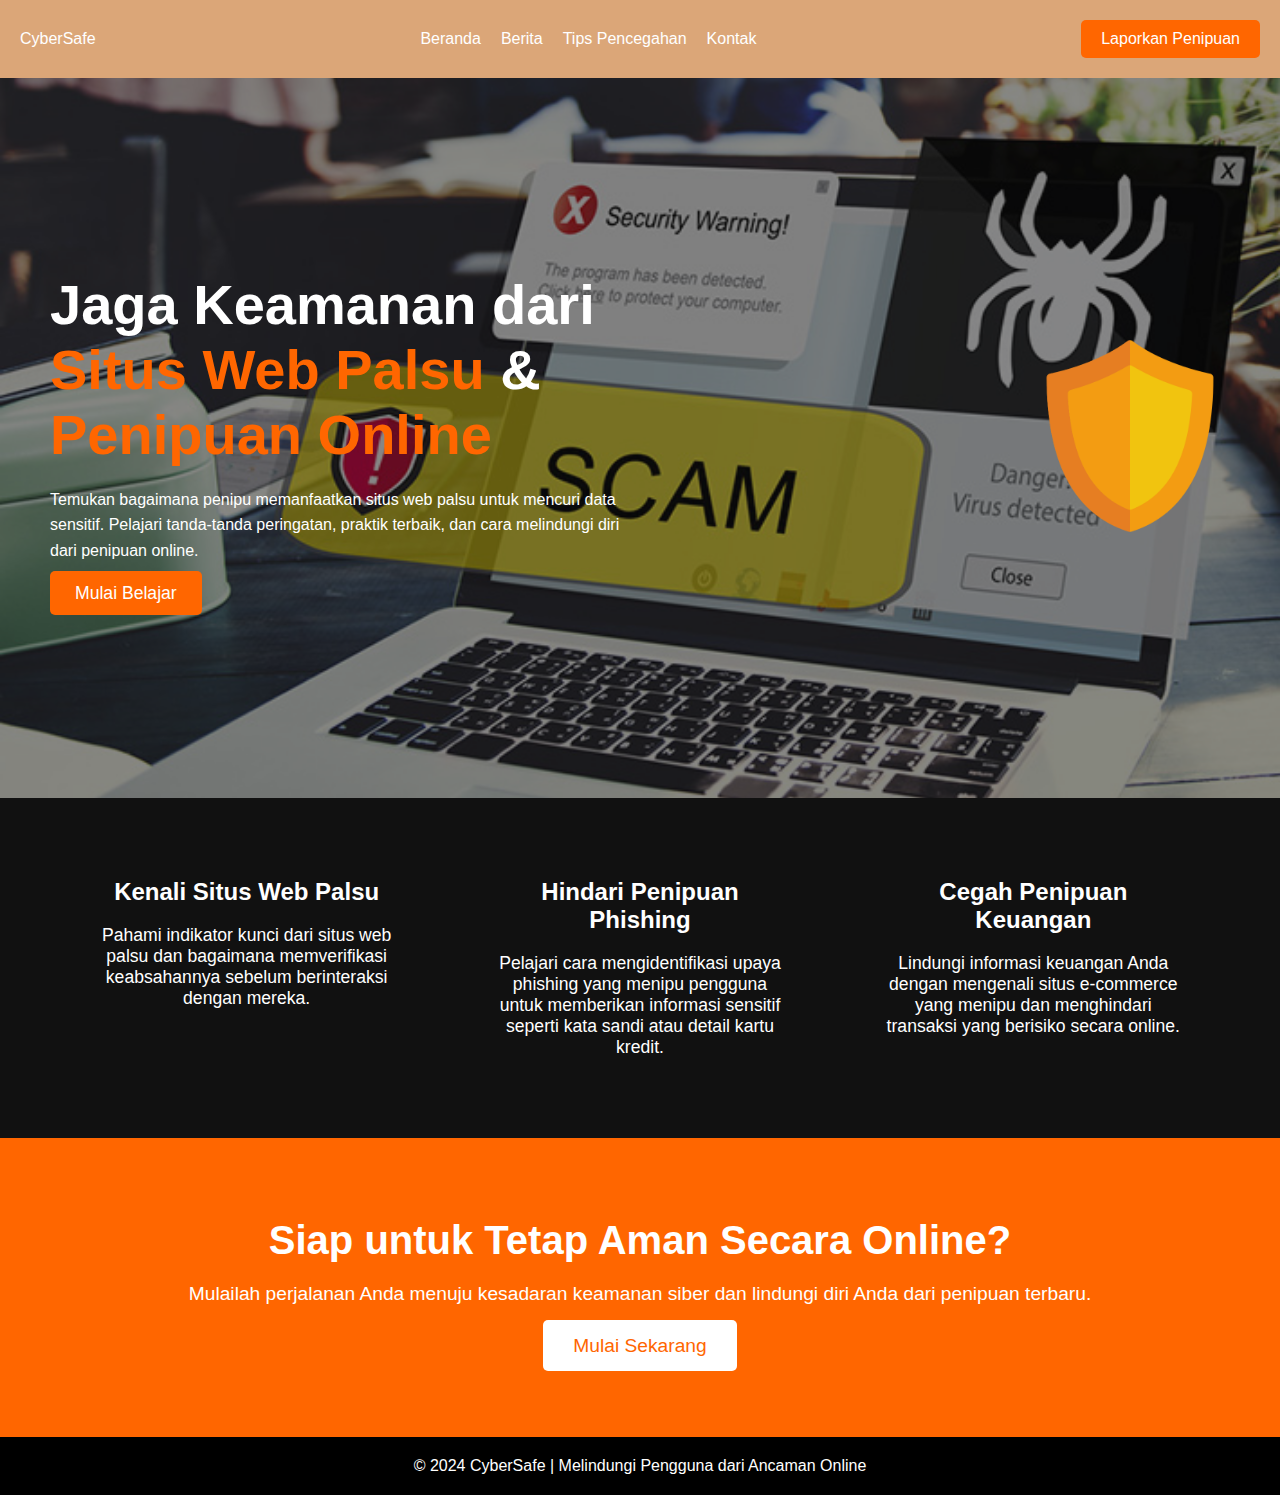
<file: index.html>
<!DOCTYPE html>
<html lang="id">
<head>
    <meta charset="UTF-8">
    <meta name="viewport" content="width=device-width, initial-scale=1.0">
    <title>Keamanan Siber: Situs Web Palsu & Penipuan</title>
    <link rel="stylesheet" href="styles.css">
</head>
<body>
    <!-- Navigasi -->
    <nav class="navbar">
        <div class="logo">CyberSafe</div>
        <ul>
            <ul>
                <li><a href="index.html">Beranda</a></li>
                <li><a href="berita.html">Berita</a></li>
                <li><a href="tips-pencegahan.html">Tips Pencegahan</a></li>
                <li><a href="kontak.html">Kontak</a></li>
            </ul>
            
        </ul>
        <a href="laporkan-penipuan.html" class="cta-btn">Laporkan Penipuan</a>
    </nav>

    <!-- Bagian Hero -->
    <section class="hero">
        <div class="hero-content">
            <h1>Jaga Keamanan dari <span class="highlight">Situs Web Palsu</span> & <span class="highlight">Penipuan Online</span></h1>
            <p>Temukan bagaimana penipu memanfaatkan situs web palsu untuk mencuri data sensitif. Pelajari tanda-tanda peringatan, praktik terbaik, dan cara melindungi diri dari penipuan online.</p>
            <a href="#" class="btn">Mulai Belajar</a>
        </div>
        <div class="hero-icon">
            <img src="defence.png" alt="Ikon Perisai Keamanan Siber">
        </div>
    </section>

    <!-- Bagian Fitur Utama -->
    <section class="features">
        <div class="feature">
            <h3>Kenali Situs Web Palsu</h3>
            <p>Pahami indikator kunci dari situs web palsu dan bagaimana memverifikasi keabsahannya sebelum berinteraksi dengan mereka.</p>
        </div>
        <div class="feature">
            <h3>Hindari Penipuan Phishing</h3>
            <p>Pelajari cara mengidentifikasi upaya phishing yang menipu pengguna untuk memberikan informasi sensitif seperti kata sandi atau detail kartu kredit.</p>
        </div>
        <div class="feature">
            <h3>Cegah Penipuan Keuangan</h3>
            <p>Lindungi informasi keuangan Anda dengan mengenali situs e-commerce yang menipu dan menghindari transaksi yang berisiko secara online.</p>
        </div>
    </section>

   
    <!-- Bagian Ajakan untuk Bertindak -->
    <section class="cta">
        <h2>Siap untuk Tetap Aman Secara Online?</h2>
        <p>Mulailah perjalanan Anda menuju kesadaran keamanan siber dan lindungi diri Anda dari penipuan terbaru.</p>
        <a href="#" class="btn-large">Mulai Sekarang</a>
    </section>

    
    <!-- Footer -->
    <footer>
        <p>&copy; 2024 CyberSafe | Melindungi Pengguna dari Ancaman Online</p>
    </footer>
</body>
</html>
</file>
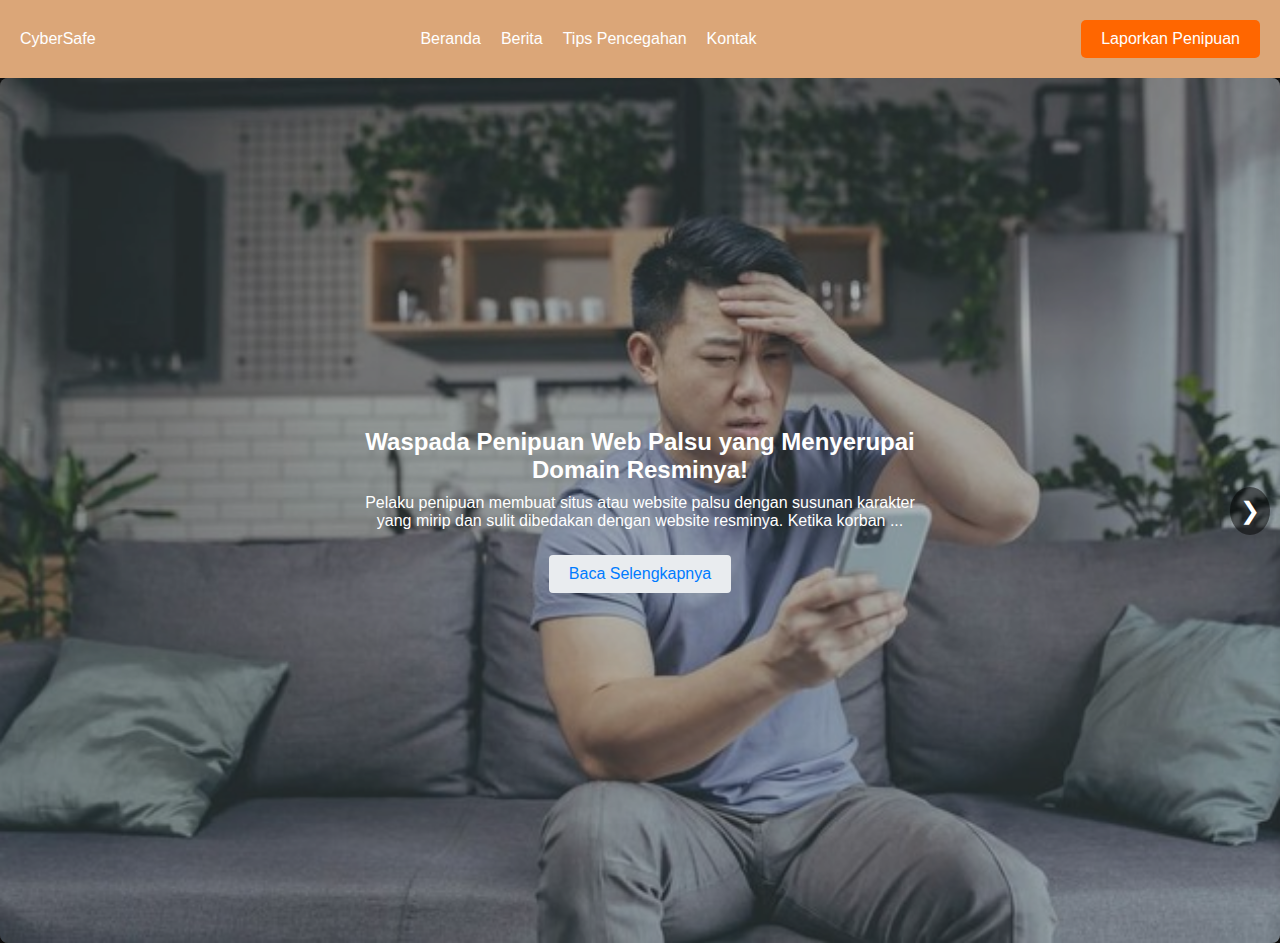
<file: berita.html>
<!DOCTYPE html>
<html lang="id">
<head>
    <meta charset="UTF-8">
    <meta name="viewport" content="width=device-width, initial-scale=1.0">
    <title>Berita Keamanan Siber</title>
    <link rel="stylesheet" href="styles.css">
</head>
<body>
    <nav class="navbar">
        <div class="logo">CyberSafe</div>
        <ul>
            <li><a href="index.html">Beranda</a></li>
            <li><a href="berita.html">Berita</a></li>
            <li><a href="tips-pencegahan.html">Tips Pencegahan</a></li>
            <li><a href="kontak.html">Kontak</a></li>
        </ul>
        <a href="laporkan-penipuan.html" class="cta-btn">Laporkan Penipuan</a>
    </nav>

    <!-- Full-width slider with single card -->
    <section class="slider-section">
        <button class="prev" onclick="slideLeft()">❮</button>
        <div class="slider-container">
            <div class="slide card slide1">
                <h2>Waspada Penipuan Web Palsu yang Menyerupai Domain Resminya!</h2>
                <p>Pelaku penipuan membuat situs atau website palsu dengan susunan karakter yang mirip dan sulit dibedakan dengan website resminya. Ketika korban ...</p>
                <a href="https://kumparan.com/kumparantech/waspada-penipuan-web-palsu-yang-menyerupai-domain-resminya-217eushrgf2" class="read-more">Baca Selengkapnya</a>
            </div>
            <div class="slide card slide2">
                <h2>Kasus Serangan Ransomware di Indonesia, BI Pernah Jadi Sasaran</h2>
                <p> Di Indonesia setidaknya terdapat dua kasus serangan Ransomware yang cukup besar, salah satunya pernah menyasar Bank Indonesia.</p>
                <a href="https://tekno.kompas.com/read/2023/05/16/14300037/kasus-serangan-ransomware-di-indonesia-bi-pernah-jadi-sasaran?page=all" class="read-more">Baca Selengkapnya</a>
            </div>
            <div class="slide card slide3">
                <h2>Pelaku "Phishing" Bermodus APK via WhatsApp Ditangkap, Kuras Rp 1,4 M Tabungan Korban</h2>
                <p>Modus kejahatan phishing di Sumatera Selatan dengan mengirimkan file APK lewat pesan Whatsapp kembali terjadi.</p>
                <a href="https://regional.kompas.com/read/2023/10/30/183238278/pelaku-phishing-bermodus-apk-via-whatsapp-ditangkap-kuras-rp-14-m-tabungan?page=all" class="read-more">Baca Selengkapnya</a>
            </div>
        </div>
        <button class="next" onclick="slideRight()">❯</button>
    </section>

    <script>
        let scrollAmount = 0;
        const container = document.querySelector('.slider-container');
        
        function slideLeft() {
            scrollAmount -= window.innerWidth;
            if (scrollAmount < 0) scrollAmount = (container.childElementCount - 1) * window.innerWidth;
            container.scrollTo({ left: scrollAmount, behavior: 'smooth' });
        }

        function slideRight() {
            scrollAmount += window.innerWidth;
            if (scrollAmount >= container.childElementCount * window.innerWidth) scrollAmount = 0;
            container.scrollTo({ left: scrollAmount, behavior: 'smooth' });
        }
    </script>
</body>
</html>
</file>
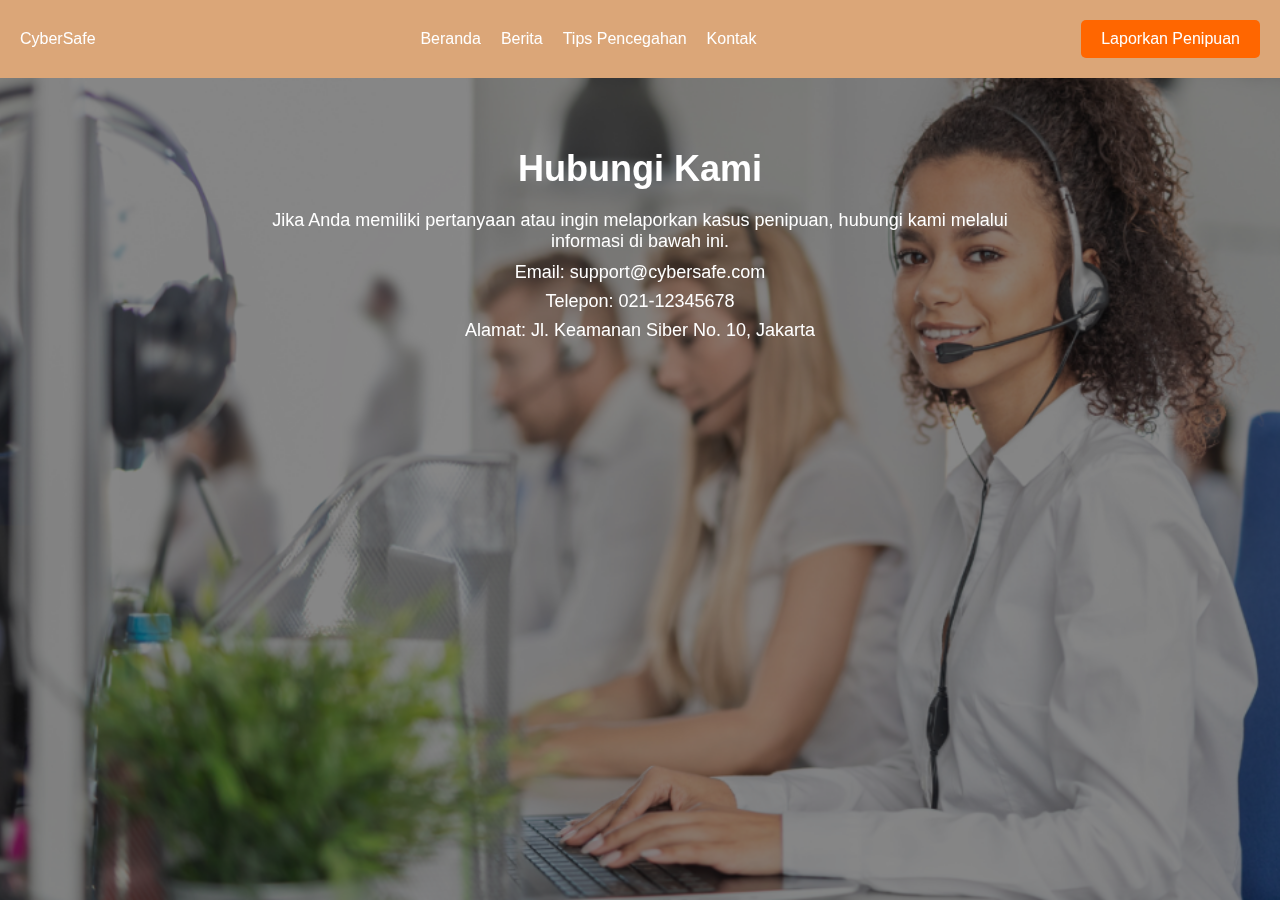
<file: kontak.html>
<!DOCTYPE html>
<html lang="id">
<head>
    <meta charset="UTF-8">
    <meta name="viewport" content="width=device-width, initial-scale=1.0">
    <title>Kontak Kami - CyberSafe</title>
    <link rel="stylesheet" href="styles.css">
    <link rel="stylesheet" href="kontak.html">
    <style>
        /* Gaya dasar */
        body {
            font-family: Arial, sans-serif;
            margin: 0;
            padding: 0;
            color: white;
        }

        .background {
            position: fixed;
            top: 0;
            left: 0;
            width: 100%;
            height: 100%;
            background-image: url('people4.png'); /* Path gambar */
            background-size: cover;
            background-position: center;
            opacity: 0.5; /* Efek opacity 50% */
            z-index: -1;
        }

        .background,
        .content {
            animation: fadeIn  1s ease-in-out;
            
        }

        
        /* Gaya konten */
        .content {
            position: relative;
            z-index: 1;
            padding: 20px;
            max-width: 800px;
            margin: 50px auto;
            text-align: center;
        }

        .content h1 {
            font-size: 36px;
            margin-bottom: 20px;
        }

        .content p {
            font-size: 18px;
            margin-bottom: 10px;
        }

        .content ul {
            list-style: none;
            padding: 0;
        }

        .content ul li {
            font-size: 18px;
            margin-bottom: 8px;
        }

     


    </style>
</head>
<body>
    <div class="background"></div> <!-- Gambar latar belakang dengan opacity -->
    <div class="overlay"></div>
    

    <nav class="navbar">
        <div class="logo">CyberSafe</div>
        <ul>
            <li><a href="index.html">Beranda</a></li>
            <li><a href="berita.html">Berita</a></li>
            <li><a href="tips-pencegahan.html">Tips Pencegahan</a></li>
            <li><a href="kontak.html">Kontak</a></li>
        </ul>
        <a href="laporkan-penipuan.html" class="cta-btn">Laporkan Penipuan</a>
    </nav>

    <section class="content">
        <h1>Hubungi Kami</h1>
        <p>Jika Anda memiliki pertanyaan atau ingin melaporkan kasus penipuan, hubungi kami melalui informasi di bawah ini.</p>
        <ul>
            <li>Email: support@cybersafe.com</li>
            <li>Telepon: 021-12345678</li>
            <li>Alamat: Jl. Keamanan Siber No. 10, Jakarta</li>
        </ul>
    </section>
</body>
</html>
</file>
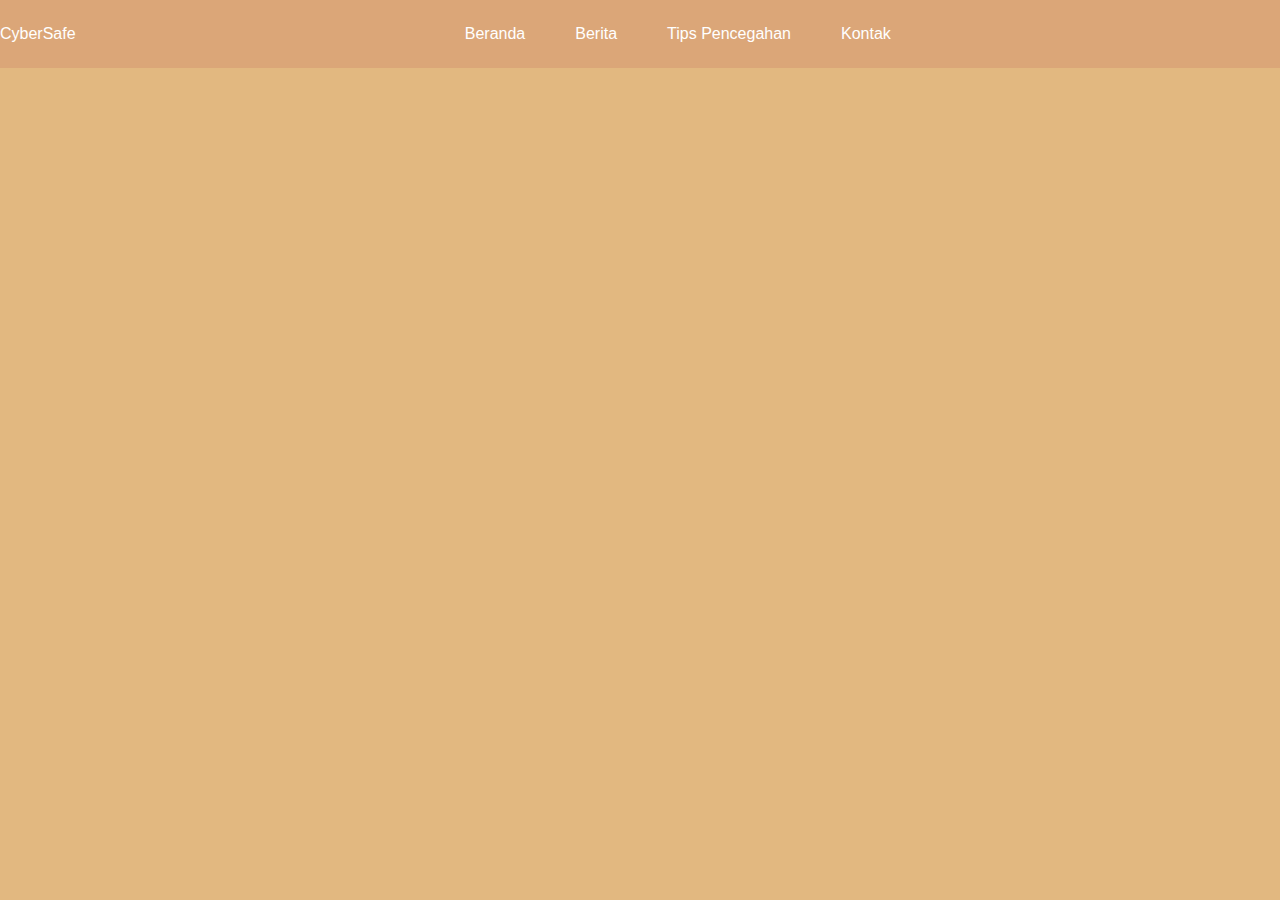
<file: laporkan-penipuan.html>
<!DOCTYPE html>
<html lang="id">
<head>
    <meta charset="UTF-8">
    <meta name="viewport" content="width=device-width, initial-scale=1.0">
    <title>Laporkan Penipuan</title>
    <link rel="stylesheet" href="styles.css">
</head>
<style>
    /* forms design */
    body {
        font-family: Arial;
        background-color: #e2b880;
    }

    input[type=text], select {
        width: 100%;
        padding: 12px 20px;
        margin: 8px 0;
        display: block;
        border: 1px solid #292929;
        border-radius: 4px;
        box-sizing: border-box;
    }

    input[type=submit] {
        width: 100%;
        background-color: #04AA6D;
        color: rgb(255, 255, 255);
        padding: 14px 20px;
        margin: 8px 0;
        border: none;
        border-radius: 4px;
        cursor: pointer;
        transition: background-color 0.7s;
    }

    input[type=submit]:hover {
        background-color: #45a049;
    }

    div.container {
        border-radius: 5px;
        background-color: #e2b880;
        padding: 50px;
        opacity: 0;
        transform: translateY(20px);
        animation: fadeIn 1s forwards;
    }

    @keyframes fadeIn {
            to {
                opacity: 1; /* End opacity */
                transform: translateY(0); /* End position */
            }
        }

    /* navbar settings */
    .navbar {
        display: flex;
        align-items: center; /* Center vertically */
        padding: 25px 0; /* Add some padding */
    }

    .navbar ul {
        display: flex;
        list-style-type: none; /* Remove default list styling */
        padding: 0; /* Remove default padding */
        margin: 0 auto; /* Center the ul */
    }

    .navbar ul li {
        margin: 0 15px; /* Add space between menu items */
    }

    /* text settings */
    .container h3 {
        font-size: 25px;
        color: white;
        margin-bottom: 12px;
        text-align: center;
    }

    .container p {
        font-size: 18px;
        color: white;
        margin-bottom: 18px;
        text-align: center;
        line-height: 1.5;
    }

    footer {
        background-color: #e2b880;
        opacity: 0;
        transform: translateY(20px);
        animation: fadeIn 1s forwards;
    }

    @keyframes fadeIn {
            to {
                opacity: 1; /* End opacity */
                transform: translateY(0); /* End position */
            }
        }
</style>
<body>
    <!-- Navigasi -->
    <nav class="navbar">
        <div class="logo">CyberSafe</div>
        <ul>
            <li><a href="index.html">Beranda</a></li>
            <li><a href="berita.html">Berita</a></li>
            <li><a href="tips-pencegahan.html">Tips Pencegahan</a></li>
            <li><a href="kontak.html">Kontak</a></li>
        </ul>
    </nav>

    <!-- Bagian Laporkan Penipuan -->  
    <div class="container">
        <h3>Laporkan Penipuan Anda</h3>
        <p>Laporkan jenis penipuan dengan mengisi form dibawah ini</p>

        <form action="terima-kasih.html" method="get">
            <label for="fname">Nama</label>
            <input type="text" id="fname" name="firstname" placeholder="Nama Lengkap" required>

            <label for="phone">Nomor Telepon</label>
            <input type="text" id="phone" name="phone" placeholder="Masukkan nomor telepon yang aktif disini" required>

            <label for="lname">Kronologi Penipuan</label>
            <input type="text" id="lname" name="lastname" placeholder="Jelaskan kronologi penipuan dengan singkat..." required>

            <label for="country">Jenis Penipuan</label>
            <select id="country" name="country" required>
                <option value="">--Pilih jenis penipuan--</option>
                <option value="phishing">Phishing</option>
                <option value="web-palsu">Web Palsu</option>
                <option value="malware">Malware</option>
            </select>

            <input type="submit" value="Submit">
        </form>
    </div>
      
    <!-- Footer -->
    <footer>
        <p>&copy; 2024 CyberSafe | Melindungi Pengguna dari Ancaman Online</p>
    </footer>

</body>
</html>
</file>
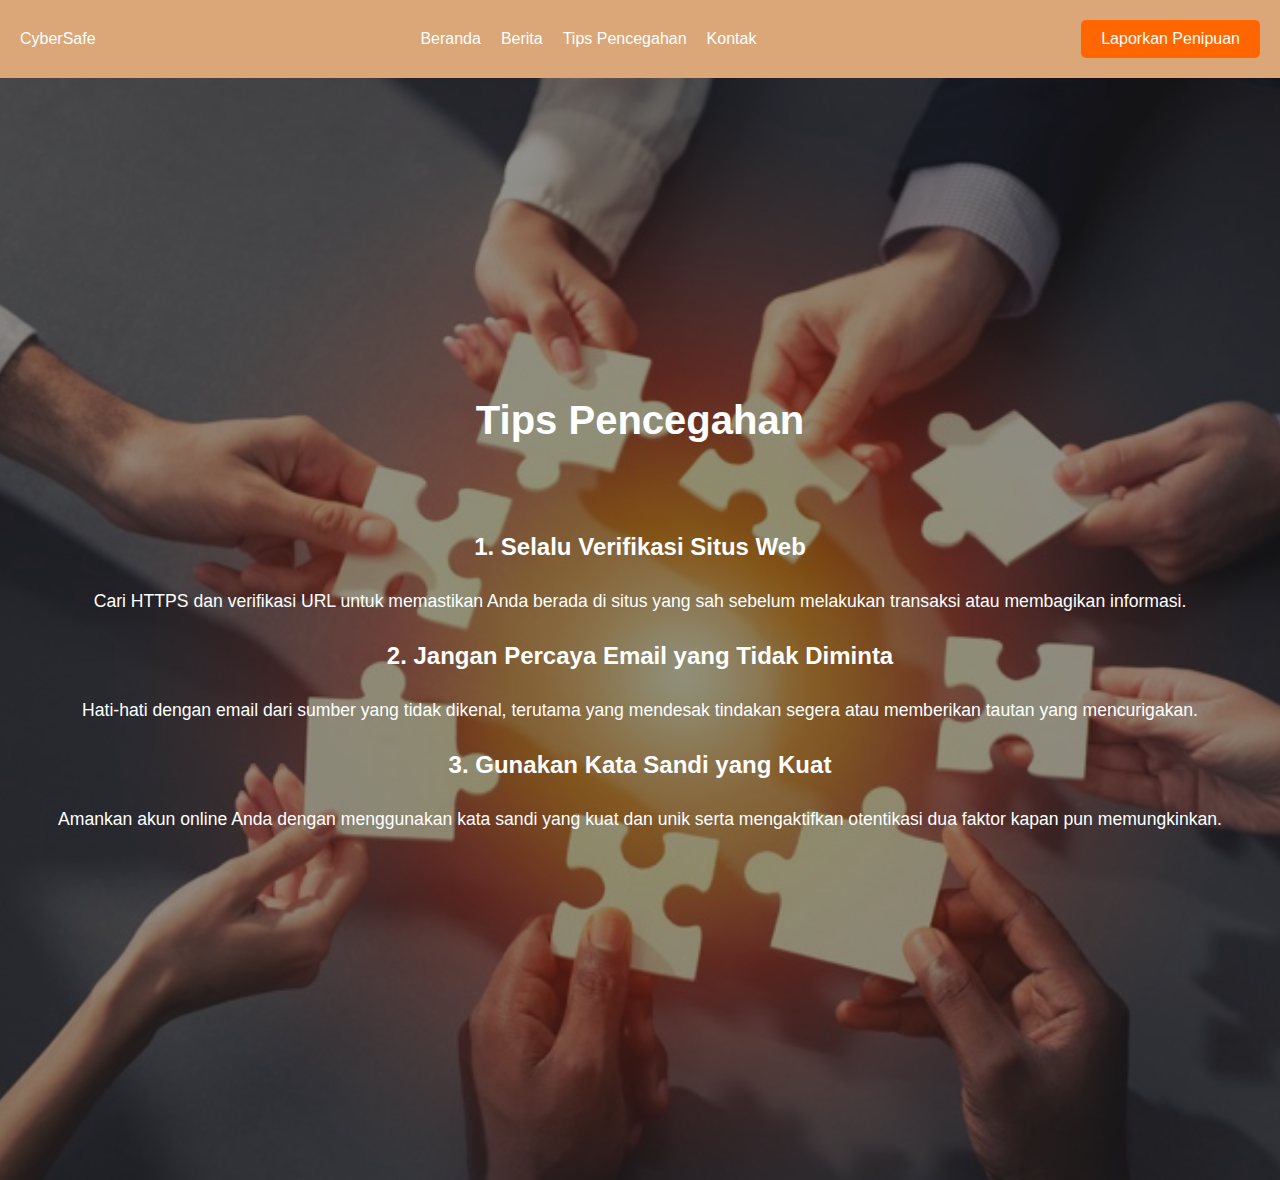
<file: tips-pencegahan.html>
<!DOCTYPE html>
<html lang="id">
<head>
    <meta charset="UTF-8">
    <meta name="viewport" content="width=device-width, initial-scale=1.0">
    <title>Tips Pencegahan Keamanan Siber</title>
    <link rel="stylesheet" href="styles.css">
</head>
<body>
    <nav class="navbar">
        <div class="logo">CyberSafe</div>
        <ul>
            <li><a href="index.html">Beranda</a></li>
            <li><a href="berita.html">Berita</a></li>
            <li><a href="tips-pencegahan.html">Tips Pencegahan</a></li>
            <li><a href="kontak.html">Kontak</a></li>
        </ul>
        <a href="laporkan-penipuan.html" class="cta-btn">Laporkan Penipuan</a>
    </nav>

   <!-- Bagian Tips Pencegahan -->
   <section class="prevention">
    <h2>Tips Pencegahan</h2>
    <div class="tip">
        <h3>1. Selalu Verifikasi Situs Web</h3>
        <p>Cari HTTPS dan verifikasi URL untuk memastikan Anda berada di situs yang sah sebelum melakukan transaksi atau membagikan informasi.</p>
    </div>
    <div class="tip">
        <h3>2. Jangan Percaya Email yang Tidak Diminta</h3>
        <p>Hati-hati dengan email dari sumber yang tidak dikenal, terutama yang mendesak tindakan segera atau memberikan tautan yang mencurigakan.</p>
    </div>
    <div class="tip">
        <h3>3. Gunakan Kata Sandi yang Kuat</h3>
        <p>Amankan akun online Anda dengan menggunakan kata sandi yang kuat dan unik serta mengaktifkan otentikasi dua faktor kapan pun memungkinkan.</p>
    </div>
</section>

</body>
</html>
</file>
<file: styles.css>
* {
    margin: 0;
    padding: 0;
    box-sizing: border-box;
}

body {
    font-family: Arial, sans-serif;
    background-color: #0f0f0f;
    color: white;
}

.background {
    position: fixed;
    top: 0;
    left: 0;
    width: 100%;
    height: 100%;
    background-image: url('people4.png'); /* Path gambar */
    background-size: cover;
    background-position: center;
    opacity: 0.5; /* Efek opacity 50% */
    z-index: -1;
}

.navbar {
    display: flex;
    justify-content: space-between;
    align-items: center;
    padding: 20px;
    background-color: #dba678;
}

.navbar ul {
    list-style: none;
    display: flex;
    gap: 20px;
}

.navbar ul li a {
    color: rgb(255, 255, 255);
    text-decoration: none;
}

.navbar .cta-btn {
    background-color: #ff6600;
    color: white;
    padding: 10px 20px;
    border-radius: 5px;
    text-decoration: none;
}

.hero {
    position: relative; /* Make the hero section relative */
    display: flex;
    justify-content: space-between;
    align-items: center;
    padding: 80px 50px;
    min-height: 80vh;
    color: white;
}

.hero::before {
    content: ''; /* Create a pseudo-element */
    position: absolute; /* Position it absolutely within the hero section */
    top: 0;
    left: 0;
    right: 0;
    bottom: 0;
    background-image: url('fakewebsite.jpg');
    background-size: cover;
    background-position: center;
    background-repeat: no-repeat;
    opacity: 0.5; /* Set the desired opacity */
    z-index: 0; /* Place it behind the content */
}

.hero-content {
    position: relative; /* Make hero content relative so it's above the pseudo-element */
    max-width: 600px;
    z-index: 1; /* Ensure it's above the pseudo-element */
}

.hero-icon {
    position: relative; /* Ensure the icon is also above the background */
    z-index: 1; /* Set the z-index to be above the pseudo-element */
}

.hero-icon img {
    width: 200px;
}


.hero-content {
    max-width: 600px;
}

.hero-content h1 {
    font-size: 3.5em;
    margin-bottom: 20px;
}

.hero-content .highlight {
    color: #ff6600;
}

.hero-content p {
    margin-bottom: 20px;
    line-height: 1.6;
}

.hero-content .btn {
    background-color: #ff6600;
    color: white;
    padding: 12px 25px;
    border-radius: 5px;
    text-decoration: none;
    font-size: 1.1em;
}

.hero-icon img {
    width: 200px;
}

.features {
    display: flex;
    justify-content: space-around;
    padding: 80px 50px;
    background-color: #111111;
}

.features .feature {
    max-width: 300px;
    text-align: center;
}

.features .feature h3 {
    font-size: 1.5em;
    margin-bottom: 19px;
    
}

.features .feature p {
    font-size: 1.1em;
}

.how-it-works {
    padding: 80px 50px;
    background-color: #333;
    background-image: url('scam.jpeg');
    background-size: cover;
    background-position: center;
    background-repeat: no-repeat;
    opacity: 0.9; /* Set the desired opacity */
    z-index: 0; /* Place it behind the content */
    position: relative;
    text-align: center;
}

.how-it-works h2 {
    font-size: 2.5em;
    margin-bottom: 50px;
}

.steps-container {
    display: flex;
    justify-content: space-around;
}

.steps-container .step {
    max-width: 300px;
    text-align: left;
}

.steps-container .step h3 {
    font-size: 1.4em;
    margin-bottom: 10px;
}

.steps-container .step p {
    font-size: 1.1em;
    line-height: 1.6;
}

.cta {
    padding: 80px 50px;
    background-color: #ff6600;
    text-align: center;
}

.cta h2 {
    font-size: 2.5em;
    margin-bottom: 20px;
}

.cta p {
    font-size: 1.2em;
    margin-bottom: 30px;
}

.cta .btn-large {
    background-color: white;
    color: #ff6600;
    padding: 15px 30px;
    border-radius: 5px;
    text-decoration: none;
    font-size: 1.2em;
}

.prevention {
    position: relative; /* Make the prevention section relative */
    padding: 320px 50px;
    background-color: #222; /* Background color */
    text-align: center;
}

.prevention::before {
    content: ''; /* Create a pseudo-element */
    position: absolute; /* Position it absolutely within the prevention section */
    top: 0;
    left: 0;
    right: 0;
    bottom: 0;
    background-image: url('solve.jpg'); /* Background image */
    background-size: cover; /* Cover the entire section */
    background-position: center; /* Center the image */
    opacity: 0.5; /* Set the desired opacity */
    z-index: 0; /* Place it behind the content */
}

.prevention h2 {
    position: relative;
    font-size: 2.5em;
    margin-bottom: 90px;
}

.prevention .tip {
     position: relative; /* Make text elements relative so they are above the pseudo-element */
    z-index: 1; /* Ensure text is above the background */
}

.prevention .tip h3 {
    font-size: 1.5em;
    margin-bottom: 30px;
}

.prevention .tip p {
    font-size: 1.1em;
    margin-bottom: 30px;
}

footer {
    text-align: center;
    padding: 20px;
    background-color: #000000;
}

/* Style untuk slider full-width */
.slider-section {
    position: relative;
    overflow: hidden;
    width: 100%;
    display: flex;
    align-items: center;
    margin: 0px 0;
}

.slider-container {
    display: flex;
    transition: transform 0.5s ease-in-out;
    overflow: hidden;
    scroll-behavior: smooth;
    width: 100%;
}

.slide {
    position: relative;
    min-width: 100%;
    padding: 350px;
    box-sizing: border-box;
    text-align: center;
    background-color: #505050;
    border-radius: 8px;
    box-shadow: 0 4px 8px rgba(0, 0, 0, 0.1);
    overflow: hidden;
}

.slide::before  {
    content: "";
    position: absolute;
    top: 0;
    left: 0;
    width: 100%;
    height: 100%;
    background-size: cover;
    background-position: center;
    opacity: 0.6;
    z-index: 0;
}

.slide > * {
    position: relative;
    z-index: 1;
}

.slide1::before { background-image: url('people1.jpg'); }
.slide2::before { background-image: url('people2.jpg'); }
.slide3::before { background-image: url('people3.jpg'); }


.prev, .next {
    position: absolute;
    top: 50%;
    transform: translateY(-50%);
    background-color: rgba(0, 0, 0, 0.5);
    color: white;
    border: none;
    padding: 10px;
    cursor: pointer;
    font-size: 24px;
    border-radius: 50%;
}

.prev { left: 10px; }
.next { right: 10px; }

.read-more {
    display: inline-block;
    margin-top: 15px;
    padding: 10px 20px;
    color: #007BFF;
    text-decoration: none;
    background-color: #e9ecef;
    border-radius: 4px;
    transition: background-color 0.3s;
}

.read-more:hover {
    background-color: #d4d4d4;
}


/* Mengatur gaya teks di dalam card */
.slider-container .card h2 {
    color: #ffffff; /* Hitam */
    font-size: 24px; /* Ukuran font */
    text-shadow: #000000;
    text-align: center; /* Pusatkan teks */
    margin-top: 0; /* Hilangkan jarak atas jika diperlukan */
}

.slider-container .card p {
    color: #ffffff; /* Hitam */
    font-size: 16px; /* Ukuran font */
    text-align: center; /* Pusatkan teks */
    margin: 10px 0; /* Atur jarak atas dan bawah */
}


.content {
    text-align: center;
    margin-top: 25px;
}

.content h2 {
    font-size: 35px;
    color: #ffffff;
    margin-bottom: 12px;
}

.content p {
    font-size: 20px;
    color: #ffffff;
    margin-bottom: 35px;
}

@keyframes fadeIn {
    0% {
        opacity: 0;
    }
    100% {
        opacity: 1;
    }
}


.hero-content,
.features,
.how-it-works,
.prevention,
.cta,
.slider-section {
    animation: fadeIn 1s ease-in-out;
}

/* Animasi fade-in */
@keyframes fadeIn {
    0% {
        opacity: 0;
    }
    100% {
        opacity: 1;
    }
}
</file>
